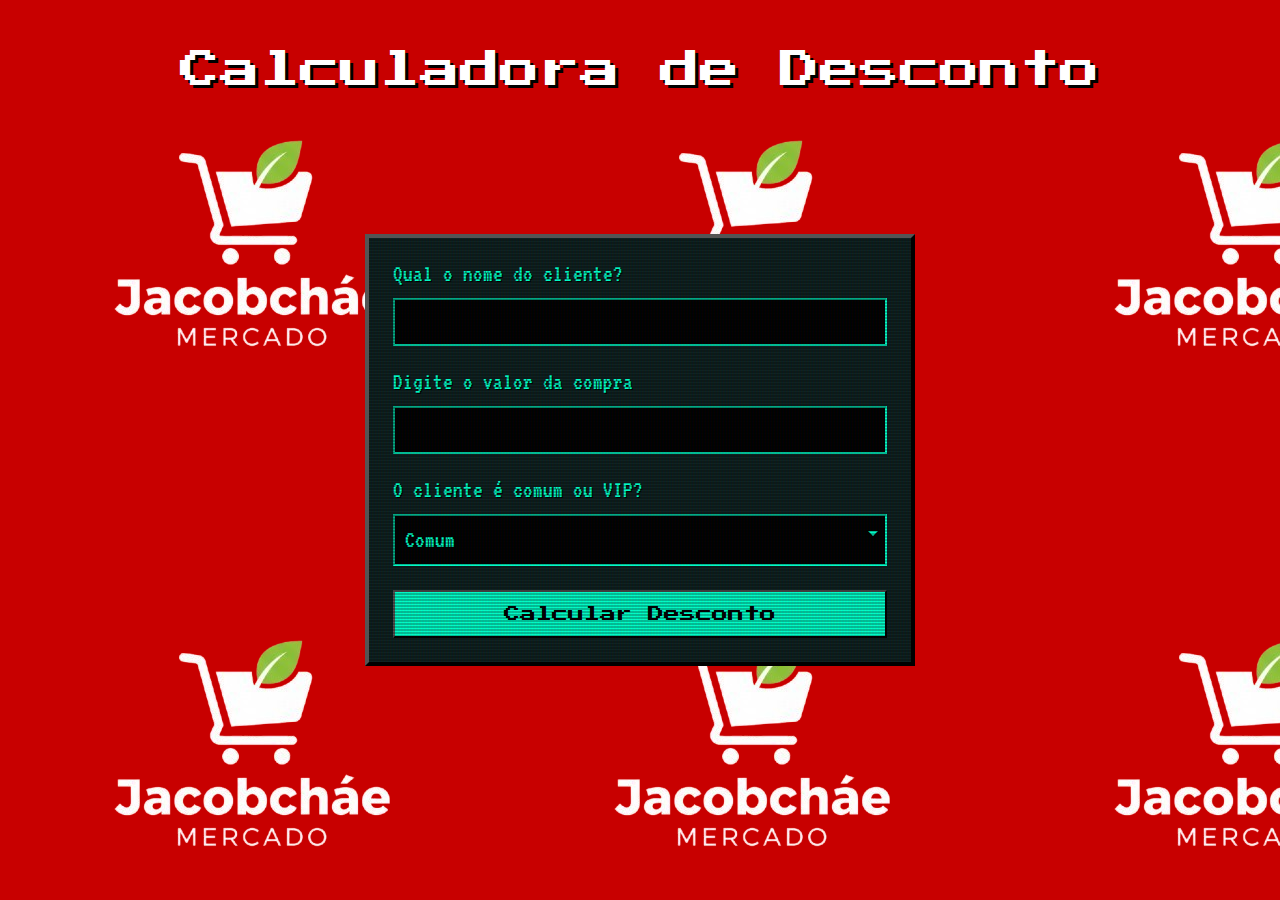
<file: atividade uc00301/index.html>
<!DOCTYPE html>
<html lang="pt-br">
<head>
    <meta charset="UTF-8">
    <meta name="viewport" content="width=device-width, initial-scale=1.0">
    <title>Calculadora de Desconto</title>
    <link rel="stylesheet" href="./css/style.css">
    
    
</head>
<body>
    <div id="title">Calculadora de Desconto</div>

    <form class="container" action="./pag/cliente.php" method="post">

        <div class="form-group">
            <label for="nome" class="Pergunta">Qual o nome do cliente?</label>
            <input type="text" id="nome" name="nome" required>
        </div>

        <div class="form-group">
            <label for="valorcompra" class="Pergunta">Digite o valor da compra</label>
            <input type="text" id="valorcompra" name="valorcompra" required>
        </div>

        <div class="form-group">
            <label for="cliente">O cliente é comum ou VIP?</label>
            <select id="cliente" name="cliente_escolhido">
                <option value="comum">Comum</option>
                <option value="vip">VIP</option>
            </select>
        </div>

        <input type="submit" class="button" value="Calcular Desconto">
    </form>
</body>
</html>
</file>
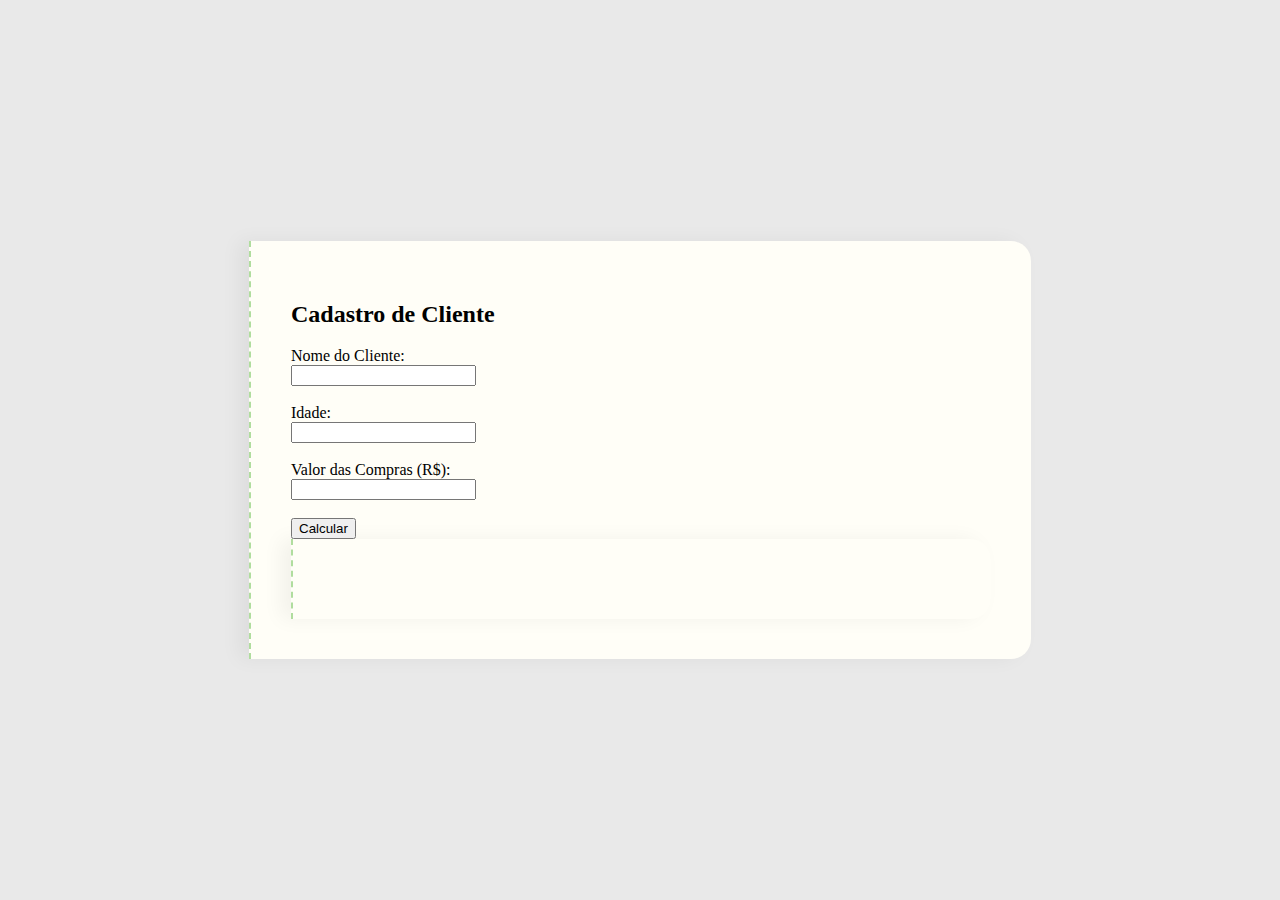
<file: atividade00302/index.html>
<!DOCTYPE html>
<html lang="pt-BR">

<head>
    <meta charset="UTF-8">
    <title>Cadastro de Cliente</title>
    <link rel="stylesheet" href="./style.css" />
</head>

<body>
    <div class="container">
        <h2>Cadastro de Cliente</h2>
        <form action="./desconto.php" method="post">
            <label for="nome">Nome do Cliente:</label><br>
            <input type="text" id="nome" name="nome" required><br><br>

            <label for="idade">Idade:</label><br>
            <input type="number" id="idade" name="idade" required><br><br>

            <label for="valor">Valor das Compras (R$):</label><br>
            <input type="number" step="0.01" id="valor" name="valor" required><br><br>

            <input type="submit" value="Calcular">
        </form>
        <div class="container">
</body>

</html>
</file>
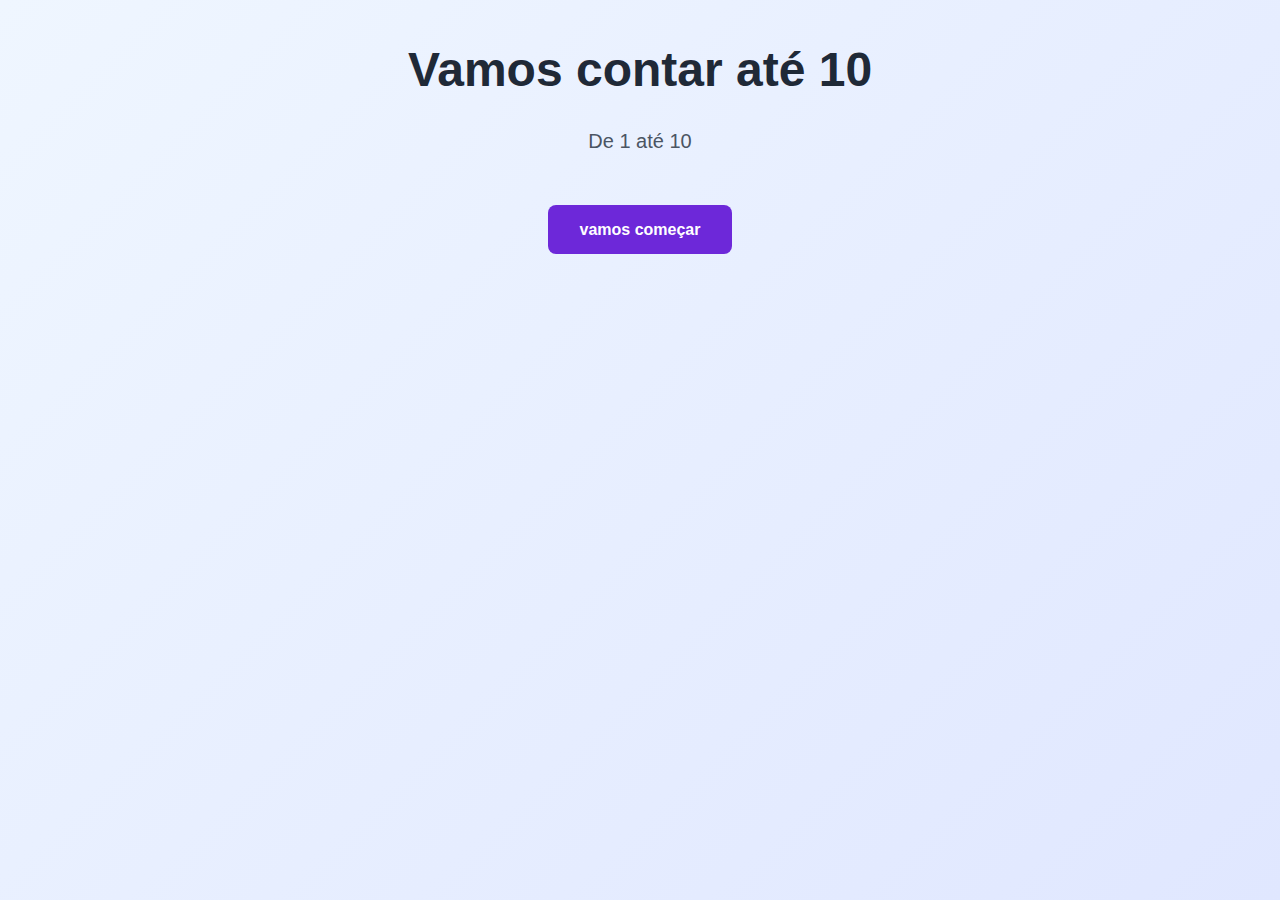
<file: ATV-UC03-AVAL3/array1A10/index.html>
<!DOCTYPE html>
<html lang="pt-BR">
<head>
    <meta charset="UTF-8">
    <meta name="viewport" content="width=device-width, initial-scale=1.0">
    <title>1ate10</title>
    <link rel="stylesheet" href="./css/estilo.css">
</head>
<body>
    <main class="main-container">
        <div class="content-wrapper">
            <div class="header-section">
                <h1 class="main-title">Vamos contar até 10</h1>
                <p class="subtitle">De 1 até 10</p>
            </div>

            <div class="button-section">
                <a href="./pags/numeros.php" class="cta-button">
                    vamos começar 
                </a>
            </div>
        </div>
    </main>
</body>
</html>
</file>
<file: atividade uc00301/css/style.css>
@import url('https://fonts.googleapis.com/css2?family=Press+Start+2P&family=VT323&display=swap');

* {
    margin: 0;
    padding: 0;
    box-sizing: border-box;
}

body {
    font-family: 'VT323', monospace;
    background-image: url('../assets/logomercado.png');
    background-repeat: repeat;
    background-color: #c80000;
    color: #ffffff;
    display: flex;
    justify-content: center;
    align-items: center;
    flex-direction: column;
    min-height: 100vh;
    padding: 20px;
    gap: 32px;
}

#title {
    font-family: 'Press Start 2P', cursive;
    font-size: 2.5rem;
    color: #ffffff;
    text-align: center;
    text-shadow: 3px 3px 0 #000000;    
    position: absolute; 
    top: 50px;          
    left: 0;            
    right: 0;           
    width: 100%;       
}

.container {
    background-color: #0d2120;
    border: 4px solid #000000;
    border-style: outset;
    padding: 24px;
    width: 100%;
    max-width: 550px;
    display: flex;
    flex-direction: column;
    gap: 24px;
    position: relative;
}

.container::before {
    content: "";
    position: absolute;
    top: 0;
    left: 0;
    right: 0;
    bottom: 0;
    background: linear-gradient(rgba(18, 16, 16, 0) 50%, rgba(0, 0, 0, 0.25) 50%), linear-gradient(90deg, rgba(255, 0, 0, 0.06), rgba(0, 255, 0, 0.02), rgba(0, 0, 255, 0.06));
    background-size: 100% 3px, 3px 100%;
    pointer-events: none;
    z-index: 2;
}


.form-group {
    display: flex;
    flex-direction: column;
    gap: 12px;
}

.form-group label,
.Pergunta {
    font-size: 1.5rem;
    color: #00ffc8;
    text-shadow: 1px 1px 0 #000;
}

input[type="text"],
select {
    font-family: 'VT323', monospace;
    font-size: 1.5rem;
    background-color: #000000;
    color: #00ffc8;
    border: 2px solid #00ffc8;
    border-style: inset;
    padding: 10px;
    outline: none;
}

select {
    -webkit-appearance: none;
    -moz-appearance: none;
    appearance: none;
    background-image: url("data:image/svg+xml;utf8,<svg fill='rgb(0,255,200)' height='24' viewBox='0 0 24 24' width='24' xmlns='http://www.w3.org/2000/svg'><path d='M7 10l5 5 5-5z'/><path d='M0 0h24v24H0z' fill='none'/></svg>");
    background-repeat: no-repeat;
    background-position-x: 100%;
    background-position-y: 5px;
}

.button {
    font-family: 'Press Start 2P', cursive;
    background-color: #00ffc8;
    color: #000000;
    padding: 14px;
    border: 2px solid #000;
    border-style: outset;
    font-size: 1rem;
    cursor: pointer;
    transition: background-color 0.2s, color 0.2s;
}

.button:hover,
.button:focus {
    background-color: #000000;
    color: #00ffc8;
    border-style: inset;
}

.resultado{
    font-family: 'VT323', monospace;
    font-size: 1.5rem;
    background-color: #000000;
    color: #00ffc8;
    border: 2px solid #00ffc8;
    border-style: inset;
    padding: 10px;
    outline: none;
}
</file>
<file: atividade00302/style.css>
body {
    background: #e9e9e9;
    display: flex;
    justify-content: center;
    align-items: center;
    height: 100vh;
    margin: 0;


}

.form {
    position: relative;    
    width: 100%;
    margin: 0 auto 100px;

}

.container {
    flex: 1;
    background-color: #fffef7;
    padding: 40px;
    max-width: 700px;
    margin: auto;
    border-left: 2px dashed #b0dd9e;
    box-shadow: -10px 0 20px rgba(0, 0, 0, 0.05);
    border-radius: 0 20px 20px 0;
}
</file>
<file: ATV-UC03-AVAL3/array1A10/css/estilo.css>
* {
  margin: 0;
  padding: 0;
  box-sizing: border-box;
}

body {
  font-family: -apple-system, BlinkMacSystemFont, "Segoe UI", Roboto, sans-serif;
  line-height: 1.6;
}

/* Main Layout */
.main-container {
  min-height: 100vh;
  background: linear-gradient(135deg, #eff6ff 0%, #e0e7ff 100%);
  padding: 2rem;
}

.content-wrapper {
  max-width: 64rem;
  margin: 0 auto;
}

.pokemon-wrapper {
  max-width: 32rem;
  margin: 0 auto;
}

/* Header Section */
.header-section {
  text-align: center;
  margin-bottom: 3rem;
}

.main-title {
  font-size: 3rem;
  font-weight: bold;
  color: #1f2937;
  margin-bottom: 1rem;
}

.subtitle {
  font-size: 1.25rem;
  color: #4b5563;
  margin-bottom: 2rem;
}

/* Pokemon Header */
.pokemon-header {
  text-align: center;
  margin-bottom: 2rem;
}

.back-link {
  display: inline-block;
  color: #7c3aed;
  text-decoration: none;
  margin-bottom: 1rem;
  transition: color 0.3s ease;
}

.back-link:hover {
  color: #5b21b6;
}

.pokemon-title {
  font-size: 2.5rem;
  font-weight: bold;
  color: #1f2937;
  margin-bottom: 0.5rem;
}

/* Grid Layout */
.grid-container {
  display: grid;
  grid-template-columns: 1fr;
  gap: 2rem;
  margin-bottom: 3rem;
}

@media (min-width: 768px) {
  .grid-container {
    grid-template-columns: 1fr 1fr;
  }
}

/* Cards */
.card,
.pokemon-card {
  background: white;
  border-radius: 0.5rem;
  box-shadow: 0 10px 15px -3px rgba(0, 0, 0, 0.1);
  padding: 1.5rem;
}

.card-title,
.pokemon-card-title {
  font-size: 1.5rem;
  font-weight: 600;
  margin-bottom: 1rem;
  color: #374151;
}

/* Feature Lists */
.feature-list {
  list-style: none;
}

.feature-item {
  display: flex;
  align-items: center;
  color: #4b5563;
  margin-bottom: 0.75rem;
}

.bullet {
  width: 0.5rem;
  height: 0.5rem;
  border-radius: 50%;
  margin-right: 0.75rem;
}

.bullet.purple {
  background-color: #8b5cf6;
}

.bullet.blue {
  background-color: #3b82f6;
}

/* Pokemon List */
.pokemon-list {
  list-style: none;
}

.pokemon-item {
  display: flex;
  align-items: center;
  padding: 0.75rem;
  background: linear-gradient(90deg, #f3e8ff 0%, #fce7f3 100%);
  border-radius: 0.5rem;
  border-left: 4px solid #8b5cf6;
  margin-bottom: 0.75rem;
  transition: box-shadow 0.3s ease;
}

.pokemon-item:hover {
  box-shadow: 0 4px 6px -1px rgba(0, 0, 0, 0.1);
}

.pokemon-name {
  font-size: 1.125rem;
  font-weight: 500;
  color: #1f2937;
}

/* Button Section */
.button-section {
  text-align: center;
}

.cta-button {
  display: inline-block;
  background-color: #6d28d9;
  color: white;
  font-weight: 600;
  padding: 0.75rem 2rem;
  border-radius: 0.5rem;
  text-decoration: none;
  transition: all 0.3s ease;
  transform: scale(1);
}

.cta-button:hover {
  background-color: #5b21b6;
  box-shadow: 0 10px 15px -3px rgba(0, 0, 0, 0.1);
  transform: scale(1.05);
}

/* Responsive Design */
@media (max-width: 768px) {
  .main-title {
    font-size: 2.5rem;
  }

  .pokemon-title {
    font-size: 2rem;
  }

  .main-container {
    padding: 1rem;
  }
}
</file>
